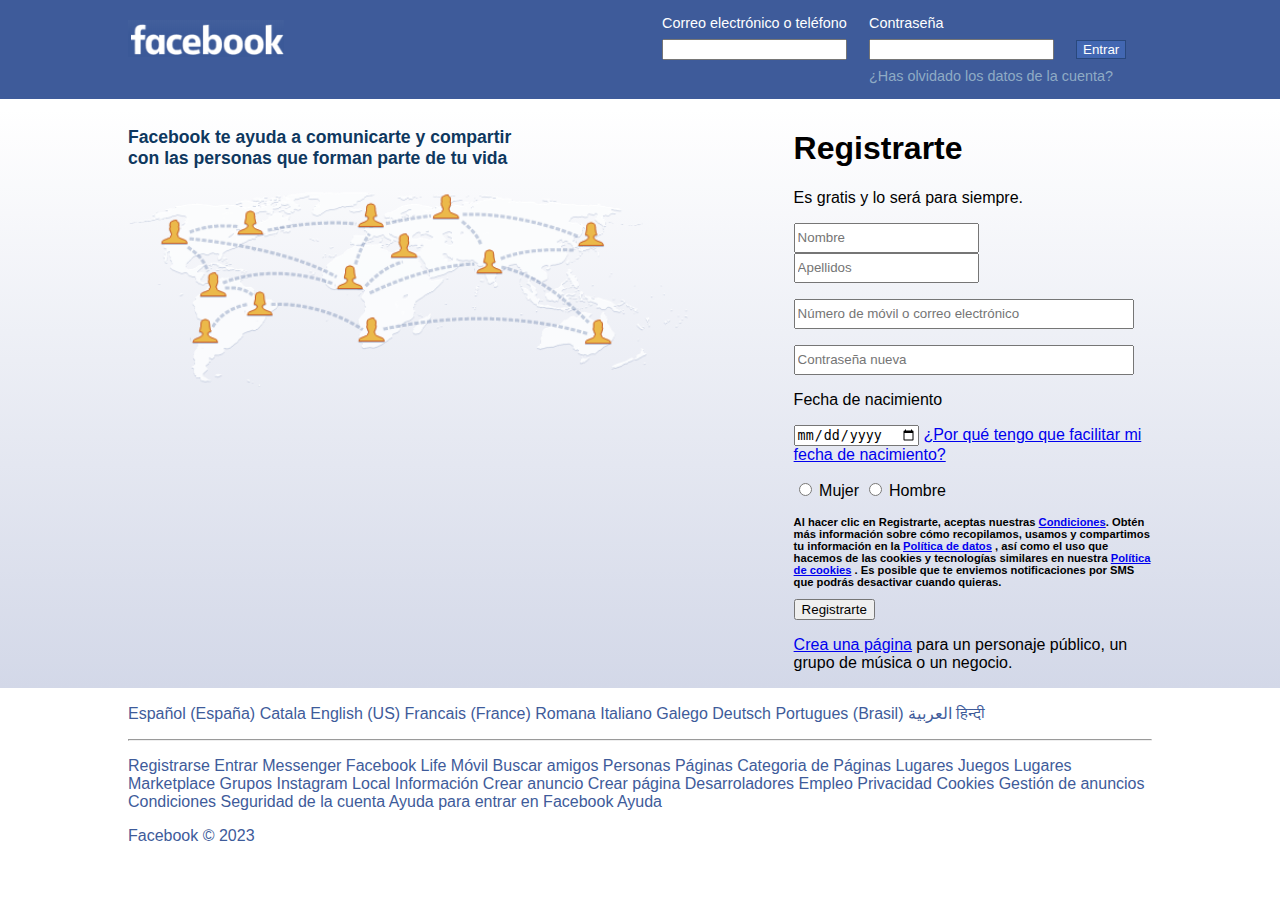
<file: index.html>
<!DOCTYPE html>
<html lang="en">
<head>
    <meta charset="UTF-8">
    <meta http-equiv="X-UA-Compatible" content="IE=edge">
    <meta name="viewport" content="width=device-width, initial-scale=1.0">
    <link rel="stylesheet" href="css/style.css">
    <title>Facebook</title>
</head>
<body>
    <header>
      <div class="container">
        <div class="header-logo">
          <img src="img/logo.png" alt="Logo Facebook" />
        </div>
        <div class="header-login">
          <form action="#" method="post">
            <table>
              <tr>
                <td>Correo electrónico o teléfono</td>
                <td colspan="2">Contraseña</td>
              </tr>
              <tr>
                <td>
                  <input type="text" name="user" id="user" />
                </td>
                <td>
                  <input type="password" name="pass" id="pass" />
                </td>
                <td>
                  <input type="submit" value="Entrar" />
                </td>
              </tr>
              <tr>
                <td></td>
                <td colspan="2">
                  <a href="#">¿Has olvidado los datos de la cuenta?</a>
                </td>
              </tr>
            </table>
          </form>
        </div>
        <div class="cb"></div>
      </div>
    </header>
    <main>
      <div class="container">
        <section class="main-image">
          <p>
            Facebook te ayuda a comunicarte y compartir <br />
            con las personas que forman parte de tu vida
          </p>
          <img
            src="img/redgente.png"
            alt="Imagen de red de personas de Facebook"
          />
        </section>
        <section class="main-signup">
          <h1>Registrarte</h1>
          <p>Es gratis y lo será para siempre.</p>
          <form action="#" method="post">
            <p>
              <input type="text" name="name" id="name" placeholder="Nombre" />
              <input
                type="text"
                name="surname"
                id="surname"
                placeholder="Apellidos"
              />
            </p>
            <p>
              <input
                type="text"
                name="user"
                id="user"
                placeholder="Número de móvil o correo electrónico"
              />
            </p>
            <p>
              <input
                type="password"
                name="pass"
                id="pass"
                placeholder="Contraseña nueva"
              />
            </p>
            <p>Fecha de nacimiento</p>
            <div>
              <input type="date" name="bithdate" id="bithdate" />
              <a href="#"
                >¿Por qué tengo que facilitar mi fecha de nacimiento?</a
              >
            </div>
            <p>
              <input type="radio" name="gender" id="gender" value="f" /> Mujer
              <input type="radio" name="gender" id="gender" value="m" /> Hombre
            </p>
            <p class="condiciones">
              Al hacer clic en Registrarte, aceptas nuestras
              <a href="#">Condiciones</a>. Obtén más información sobre cómo
              recopilamos, usamos y compartimos tu información en la
              <a href="#">Política de datos</a> , así como el uso que hacemos de
              las cookies y tecnologías similares en nuestra
              <a href="#">Política de cookies</a> . Es posible que te enviemos
              notificaciones por SMS que podrás desactivar cuando quieras.
            </p>
            <input type="submit" id= "btnRegistrarte" value="Registrarte" />
            <p>
              <a href="#">Crea una página</a> para un personaje público, un
              grupo de música o un negocio.
            </p>
          </form>
        </section>
        <div class="cb"></div>
      </div>
    </main>
    <footer>
        <div class="container">
             <div>
                <p>
                    Español (España) Catala English (US) Francais (France) Romana Italiano Galego Deutsch Portugues (Brasil) العربية हिन्दी
                    <hr>
                </p>
                <p>
                    Registrarse Entrar Messenger Facebook Life Móvil Buscar amigos Personas Páginas Categoria de Páginas Lugares Juegos Lugares Marketplace Grupos Instagram Local Información Crear anuncio Crear página Desarroladores Empleo Privacidad 
                    Cookies Gestión de anuncios Condiciones Seguridad de la cuenta Ayuda para entrar en Facebook Ayuda
                </p>
                <p>
                    Facebook &copy; 2023
                </p>
            </div>


        </div>

    </footer>
  </body>
</html>
</file>
<file: css/style.css>
* {
    box-sizing: border-box;
}

:root {
    --bg-color: #3e5b9a;
    --text-color: #FFF;
    --header-link-color: #8fabc5;
    --header-bg-submit-color: #4267b2;
    --header-bor-submit-color: #29487d;
    --main-grad-bg-color: #d3d8e8;
    --main-image-text-color: #0e385f;
}

body {
    margin: 0;
    padding: 0;
    font-family: sans-serif;
    width: 100%;
}

.container {
    margin: 0 auto;
    width: 80%;
}

.cb {
    clear: both;
}

/*Header*/

header {
    background-color: var(--bg-color);
}


.header-logo {
    float: left;
    width: 40%;
}

.header-login {
    float: right;
    width: 50%;
    font-size: .9rem;
    margin-left: 30px;
    padding: 10px;
}

.header-logo img {
    margin-top: 20px;
}

.header-login table {
    color: var(--text-color);
}

.header-login td {
    padding: 3px 10px;
}

.header-login input[type="text"],
.header-login input[type="password"] {
    width: 100%;
}

.header-login a {
    text-decoration: none;
    color: var(--header-link-color);
}

.header-login input[type="submit"] {
    background-color: var(--header-bg-submit-color);
    border: 1px solid var(--header-bor-submit-color);
    color: var(--text-color);
}

/*Main*/

main {
    margin-top: 10px;
    background-image: linear-gradient(to bottom, var(--text-color), var(--main-grad-bg-color));
}

.main-image {
    float: left;
    width: 55%;
}

.main-signup {
    float: right;
    width: 35%;
}
.main-signup input[id="name"] {
    height: 30px;
    }
.main-signup input[id="surname"] {
        height: 30px;
        }
.main-signup input[id="user"] {
width: 95%;
height: 30px;
}
.main-signup input[id="pass"] {
    width: 95%;
    height: 30px;
}
.main-signup .condiciones{
    font-size: 0.7rem;
    font-weight: bold;

}

.main-image img {
    width: 100%;
}

.main-image p {
    color: var(--main-image-text-color);
    font-weight: bold;
    font-size: 1.1rem;
}
footer p{
    color: var(--bg-color);
}
</file>
